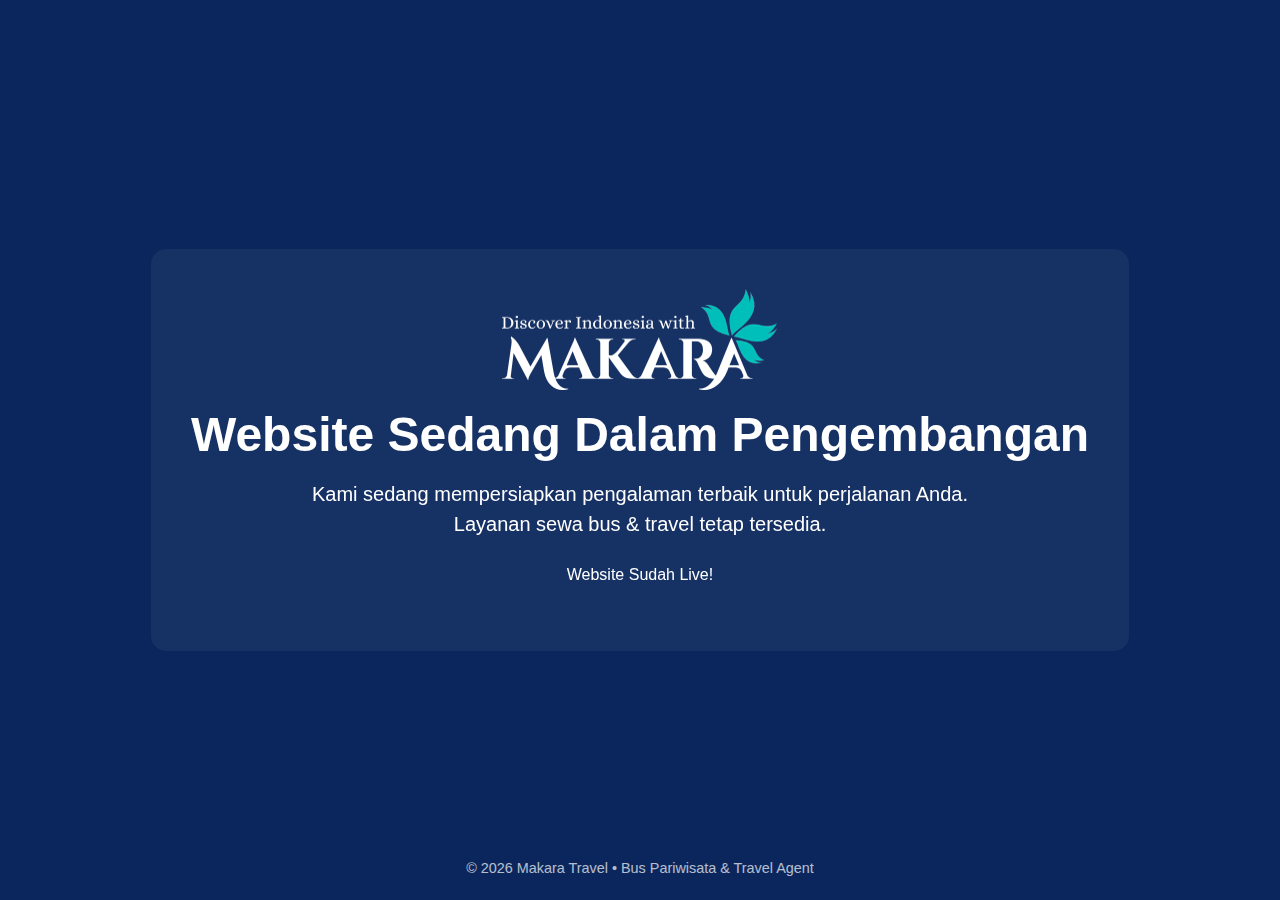
<file: index.html>
<!doctype html>
<html lang="id">
<head>
  <meta charset="utf-8">
  <meta name="viewport" content="width=device-width, initial-scale=1">
  <title>Makara Travel - Under Construction</title>

  <!-- Bootstrap 5 Latest -->
  <link href="https://cdn.jsdelivr.net/npm/bootstrap@5.3.3/dist/css/bootstrap.min.css" rel="stylesheet">

  <!-- Bootstrap Icons -->
  <link href="https://cdn.jsdelivr.net/npm/bootstrap-icons@1.11.3/font/bootstrap-icons.css" rel="stylesheet">

  <style>
    body {
      background-color: #0a265c;
      color: white;
      font-family: 'Segoe UI', sans-serif;
    }

    .hero {
      min-height: 100vh;
      display: flex;
      align-items: center;
      justify-content: center;
      text-align: center;
      padding: 20px;
    }

    .logo {
      font-weight: 700;
      font-size: 2rem;
      letter-spacing: 2px;
    }

    .construction-box {
      background: rgba(255, 255, 255, 0.05);
      padding: 40px;
      border-radius: 15px;
      backdrop-filter: blur(10px);
    }

    .btn-custom {
      background-color: white;
      color: #0a265c;
      font-weight: 600;
      border-radius: 50px;
      padding: 10px 25px;
    }

    .btn-custom:hover {
      background-color: #e6e6e6;
      color: #0a265c;
    }

    .countdown span {
      font-size: 2rem;
      font-weight: bold;
      display: block;
    }

    footer {
      position: absolute;
      bottom: 20px;
      width: 100%;
      text-align: center;
      font-size: 0.9rem;
      opacity: 0.7;
    }
  </style>
</head>
<body>

<section class="hero">
  <div class="construction-box">
    <div class="logo mb-3">
        <img src="image/makara.png" alt="">
      <!-- <i class="bi bi-bus-front-fill"></i> MAKARA TRAVEL -->
    </div>

    <h1 class="display-5 fw-bold">Website Sedang Dalam Pengembangan</h1>
    <p class="lead mt-3 mb-4">
      Kami sedang mempersiapkan pengalaman terbaik untuk perjalanan Anda.<br>
      Layanan sewa bus & travel tetap tersedia.
    </p>

    <!-- Countdown -->
    <div class="row justify-content-center countdown mb-4">
    <div class="col-3 col-md-2">
      <span id="days">00</span>
      Hari
    </div>
    <div class="col-3 col-md-2">
      <span id="hours">00</span>
      Jam
    </div>
    <div class="col-3 col-md-2">
      <span id="minutes">00</span>
      Menit
    </div>
    <div class="col-3 col-md-2">
      <span id="seconds">00</span>
      Detik
    </div>
  </div>

  </div>
</section>

<footer>
  © 2026 Makara Travel • Bus Pariwisata & Travel Agent
</footer>

<script>
  // Ganti dengan tanggal launching kamu
  const targetDate = new Date("March 31, 2026 00:00:00").getTime();

  function updateCountdown() {
    const now = new Date().getTime();
    const distance = targetDate - now;

    if (distance <= 0) {
      document.querySelector(".countdown").innerHTML = "Website Sudah Live!";
      return;
    }

    const days = Math.floor(distance / (1000 * 60 * 60 * 24));
    const hours = Math.floor((distance % (1000 * 60 * 60 * 24)) / (1000 * 60 * 60));
    const minutes = Math.floor((distance % (1000 * 60 * 60)) / (1000 * 60));
    const seconds = Math.floor((distance % (1000 * 60)) / 1000);

    document.getElementById("days").innerText = String(days).padStart(2, '0');
    document.getElementById("hours").innerText = String(hours).padStart(2, '0');
    document.getElementById("minutes").innerText = String(minutes).padStart(2, '0');
    document.getElementById("seconds").innerText = String(seconds).padStart(2, '0');
  }

  updateCountdown();
  setInterval(updateCountdown, 1000);
</script>

</body>
</html>
</file>
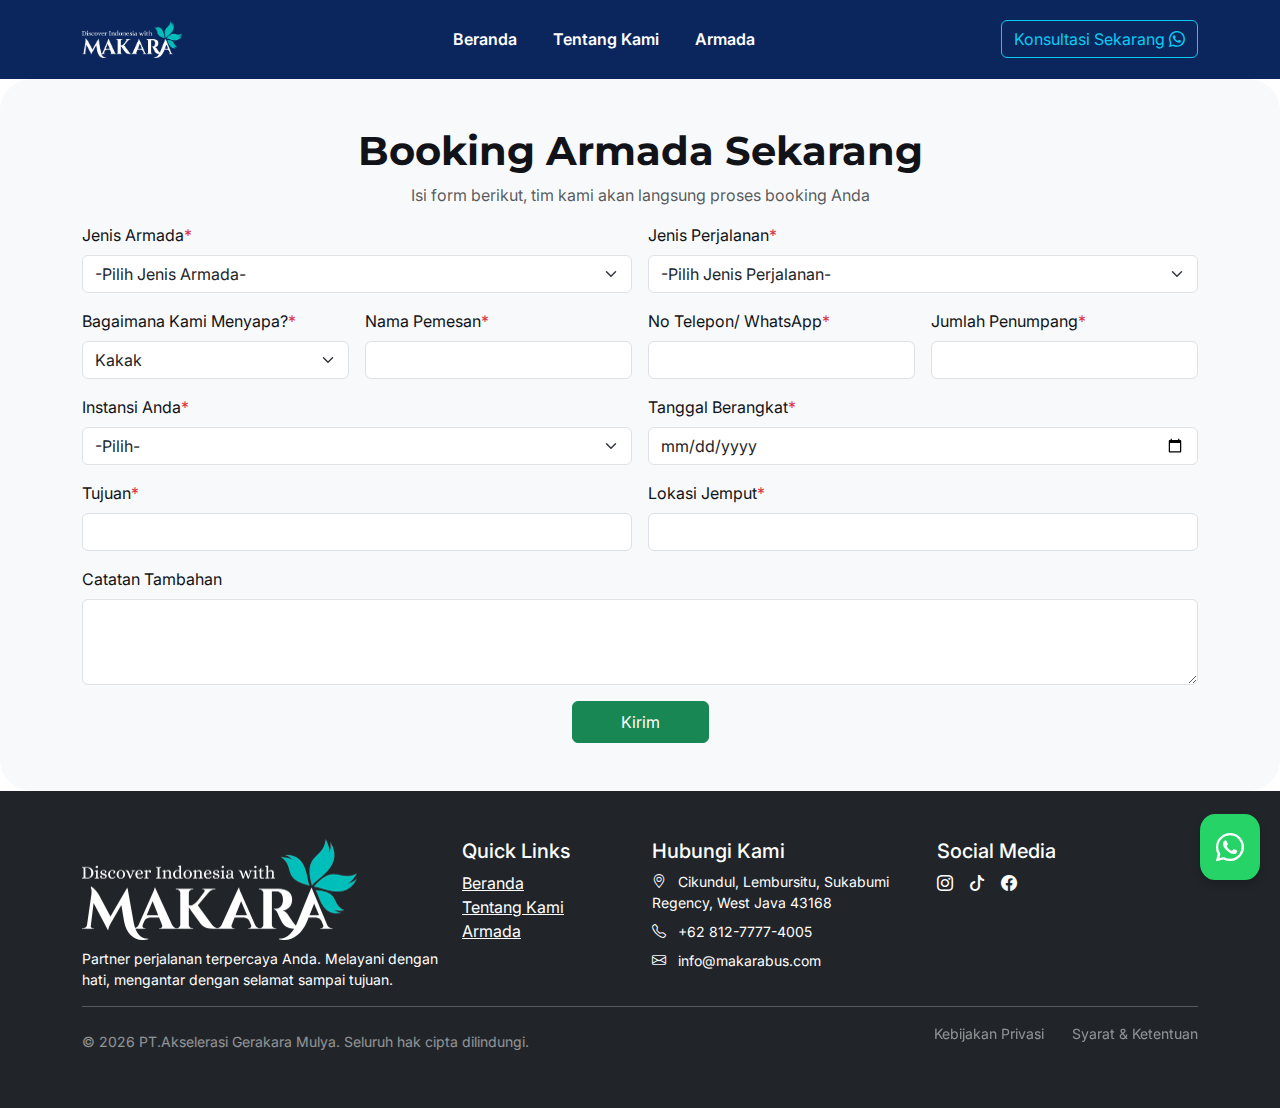
<file: booking.html>
<!DOCTYPE html>
<html lang="id">

<head>
    <meta charset="UTF-8">
    <meta name="viewport" content="width=device-width, initial-scale=1.0">
    <meta name="description" content="Travel Agency Terbaik - Sewa Bus dan Travel Wisata Nyaman dan Elegan">
    <!-- <link rel="icon" type="image/png" href="assets/images/makara.png"> -->
    <title>Beranda | Makara</title>
    <link href="https://cdn.jsdelivr.net/npm/bootstrap@5.3.2/dist/css/bootstrap.min.css" rel="stylesheet" />
    <link href="https://unpkg.com/aos@2.3.1/dist/aos.css" rel="stylesheet" />
    <link
        href="https://fonts.googleapis.com/css2?family=Montserrat:wght@400;700;800&amp;family=Inter:wght@400;500;600&amp;display=swap"
        rel="stylesheet" />
    <link
        href="https://fonts.googleapis.com/css2?family=Material+Symbols+Outlined:wght,FILL@100..700,0..1&amp;display=swap"
        rel="stylesheet" />
    <link rel="stylesheet" href="css/style.css">
    <link rel="stylesheet" href="https://cdn.jsdelivr.net/npm/bootstrap-icons@1.13.1/font/bootstrap-icons.min.css">
</head>

<body>
    <div id="navbar"></div>

    <section class="py-5 bg-light rounded-5" id="formbooking">
            <div class="container ">

                <div class="text-center">
                    <h1 class="fw-bold">Booking Armada Sekarang</h1>
                    <p class="text-muted">Isi form berikut, tim kami akan langsung proses booking Anda</p>
                </div>

                <form id="bookingForm" class="row g-3">
                    <div class="col-md-6">
                        <label class="form-label">Jenis Armada</label><span class="text-danger">*</span>
                        <select id="armada" class="form-select">
                            <option>-Pilih Jenis Armada-</option>
                            <option>Bus Besar Executive - Maks 50 Seat </option>
                            <option>Bus Besar Super Executive +Leg Rest - Maks 32 Seat </option>
                            <option>Medium Executive - 32 Seat</option>
                            <option>Medium Super Executive +Leg Rest - Maks 18 Seat </option>
                            <option>Small Executive - 14 Seat</option>
                            <option>Small Super Executive +Leg Rest - Maks 8 Seat </option>
                        </select>
                    </div>

                    <div class="col-md-6">
                        <label class="form-label">Jenis Perjalanan</label><span class="text-danger">*</span>
                        <select id="jenis_perjalanan" class="form-select">
                            <option>-Pilih Jenis Perjalanan-</option>
                            <option>Wisata Bersama (KKL, Study Tour, Gathering dll)</option>
                            <option>Wisata Reliji (Ziarah)</option>
                            <option>Bisnis Trip</option>
                            <option>Outdoor Study (KKL, Study Tour, Gathering dll)</option>
                            <option>Lainnya</option>
                        </select>
                    </div>

                    <div class="col-md-3">
                        <label class="form-label">Bagaimana Kami Menyapa?</label><span class="text-danger">*</span>
                        <select id="sapa" class="form-select">
                            <option>Kakak</option>
                            <option>Bapak</option>
                            <option>Ibu</option>
                        </select>
                    </div>

                    <div class="col-md-3">
                        <label class="form-label">Nama Pemesan</label><span class="text-danger">*</span>
                        <input type="text" id="nama" class="form-control" required>
                    </div>

                    <div class="col-md-3">
                        <label class="form-label">No Telepon/ WhatsApp</label><span class="text-danger">*</span>
                        <input type="text" id="phone" class="form-control" required>
                    </div>

                    <div class="col-md-3">
                        <label class="form-label">Jumlah Penumpang</label><span class="text-danger">*</span>
                        <input type="number" id="pax" class="form-control" required>
                    </div>

                    <div class="col-md-6">
                        <label class="form-label">Instansi Anda</label><span class="text-danger">*</span>
                        <select id="instansi" class="form-select">
                            <option>-Pilih-</option>
                            <option>Customer Makara</option>
                            <option>Biro Wisata</option>
                            <option>Instansi Resmi (Akademi, Goverment dll)</option>
                            <option>Corporate Program</option>
                            <option>Lainnya</option>
                        </select>
                    </div>

                    <div class="col-md-6">
                        <label class="form-label">Tanggal Berangkat</label><span class="text-danger">*</span>
                        <input type="date" id="tanggal" class="form-control" required>
                    </div>

                    <div class="col-md-6">
                        <label class="form-label">Tujuan</label><span class="text-danger">*</span>
                        <input type="text" id="tujuan" class="form-control" required>
                    </div>

                    <div class="col-md-6">
                        <label class="form-label">Lokasi Jemput</label><span class="text-danger">*</span>
                        <input type="text" id="lokasi_jemput" class="form-control" required>
                    </div>

                    <div class="col-12">
                        <label class="form-label">Catatan Tambahan</label>
                        <textarea id="note" class="form-control" rows="3"></textarea>
                    </div>

                    <div class="col-12 text-center mt-3">
                        <button type="submit" id="submitBtn" class="btn btn-success px-5 py-2">
                            <span id="btnText">Kirim</span>
                            <span id="btnLoading" style="display:none;">⏳ Mengirim...</span>
                        </button>
                    </div>

                </form>

            </div>
        </section>

    <div id="footer"></div>

    <script src="https://cdn.jsdelivr.net/npm/bootstrap@5.3.2/dist/js/bootstrap.bundle.min.js"></script>
    <script src="https://unpkg.com/aos@2.3.1/dist/aos.js"></script>
    <script src="js/script.js"></script>
    <script>
        document.getElementById("bookingForm").addEventListener("submit", function (e) {
            e.preventDefault();

            const form = document.getElementById("bookingForm");
            const btn = document.getElementById("submitBtn");
            const btnText = document.getElementById("btnText");
            const btnLoading = document.getElementById("btnLoading");

            // ===== START LOADING =====
            btn.disabled = true;
            btnText.style.display = "none";
            btnLoading.style.display = "inline";

            let nama = document.getElementById("nama").value;
            let phone = document.getElementById("phone").value;
            let tanggal = document.getElementById("tanggal").value;
            let armada = document.getElementById("armada").value;
            let tujuan = document.getElementById("tujuan").value;
            let pax = document.getElementById("pax").value;
            let note = document.getElementById("note").value;
            let sapa = document.getElementById("sapa").value;
            let jenis_perjalanan = document.getElementById("jenis_perjalanan").value;
            let instansi = document.getElementById("instansi").value;
            let lokasi_jemput = document.getElementById("lokasi_jemput").value;

            let pesan =
                "*BOOKING ARMADA BARU*\n\n" +
                "Nama : " + sapa + " " + nama + "\n" +
                "No HP : " + phone + "\n" +
                "Jenis Perjalanan : " + jenis_perjalanan + "\n" +
                "Instansi : " + instansi + "\n" +
                "Tanggal : " + tanggal + "\n" +
                "Armada : " + armada + "\n" +
                "Lokasi Jemput : " + lokasi_jemput + "\n" +
                "Tujuan : " + tujuan + "\n" +
                "Jumlah Pax : " + pax + "\n\n" +
                "Catatan : " + (note || "-") + "\n\n" +
                "Mohon info ketersediaan armada";

            // Encode pesan untuk URL
            let encodedMessage = encodeURIComponent(pesan);

            // Redirect ke WhatsApp
            window.open(
                "https://wa.me/6281277774005?text=" + encodedMessage,
                "_blank"
            );

            form.reset();

            // ===== STOP LOADING =====
            btn.disabled = false;
            btnText.style.display = "inline";
            btnLoading.style.display = "none";
        });

        // document.getElementById("bookingForm").addEventListener("submit", async function (e) {
        //     e.preventDefault();
        //     const form = document.getElementById("bookingForm");
        //     const btn = document.getElementById("submitBtn");
        //     const btnText = document.getElementById("btnText");
        //     const btnLoading = document.getElementById("btnLoading");

        //     // ===== START LOADING =====
        //     btn.disabled = true;
        //     btnText.style.display = "none";
        //     btnLoading.style.display = "inline";
        //     try {
        //         let nama = document.getElementById("nama").value;
        //         let phone = document.getElementById("phone").value;
        //         let tanggal = document.getElementById("tanggal").value;
        //         let armada = document.getElementById("armada").value;
        //         let tujuan = document.getElementById("tujuan").value;
        //         let pax = document.getElementById("pax").value;
        //         let note = document.getElementById("note").value;

        //         let pesan =
        //             "*BOOKING ARMADA BARU*\n\n" +
        //             "Nama : " + nama + "\n" +
        //             "No HP : " + phone + "\n\n" +
        //             "Tanggal : " + tanggal + "\n" +
        //             "Armada : " + armada + "\n" +
        //             "Tujuan : " + tujuan + "\n" +
        //             "Jumlah Pax : " + pax + "\n\n" +
        //             "Catatan : " + (note || "-") + "\n\n" +
        //             "Mohon info ketersediaan armada";

        //         const payload = {
        //             sessionId: "push_notif",
        //             chatId: "6283865580981", // atau nomor admin kalau mau fix
        //             message: pesan,
        //             typingTime: 2000,
        //             replyTo: "3EB0B430A2B52B67D0"
        //         };

        //         const response = await fetch("https://chatery-0tzolosmeceg.sgp-arjuna.sumopod.my.id/api/whatsapp/chats/send-text", {
        //             method: "POST",
        //             headers: {
        //                 "Content-Type": "application/json",
        //                 "X-Api-Key": "bKlzf3qbODxSlpGJyB70fMHDL3TmSl9O"
        //             },
        //             body: JSON.stringify(payload)
        //         });

        //         const result = await response.json();

        //         console.log("WA API Response:", result);
        //         alert("Booking berhasil dikirim!");
        //         form.reset();

        //     } catch (err) {
        //         console.error(err);
        //         alert("Gagal kirim booking");
        //         form.reset();
        //     }

        //     // ===== STOP LOADING =====
        //     btn.disabled = false;
        //     btnText.style.display = "inline";
        //     btnLoading.style.display = "none";
        // });

    </script>

</body>
</file>
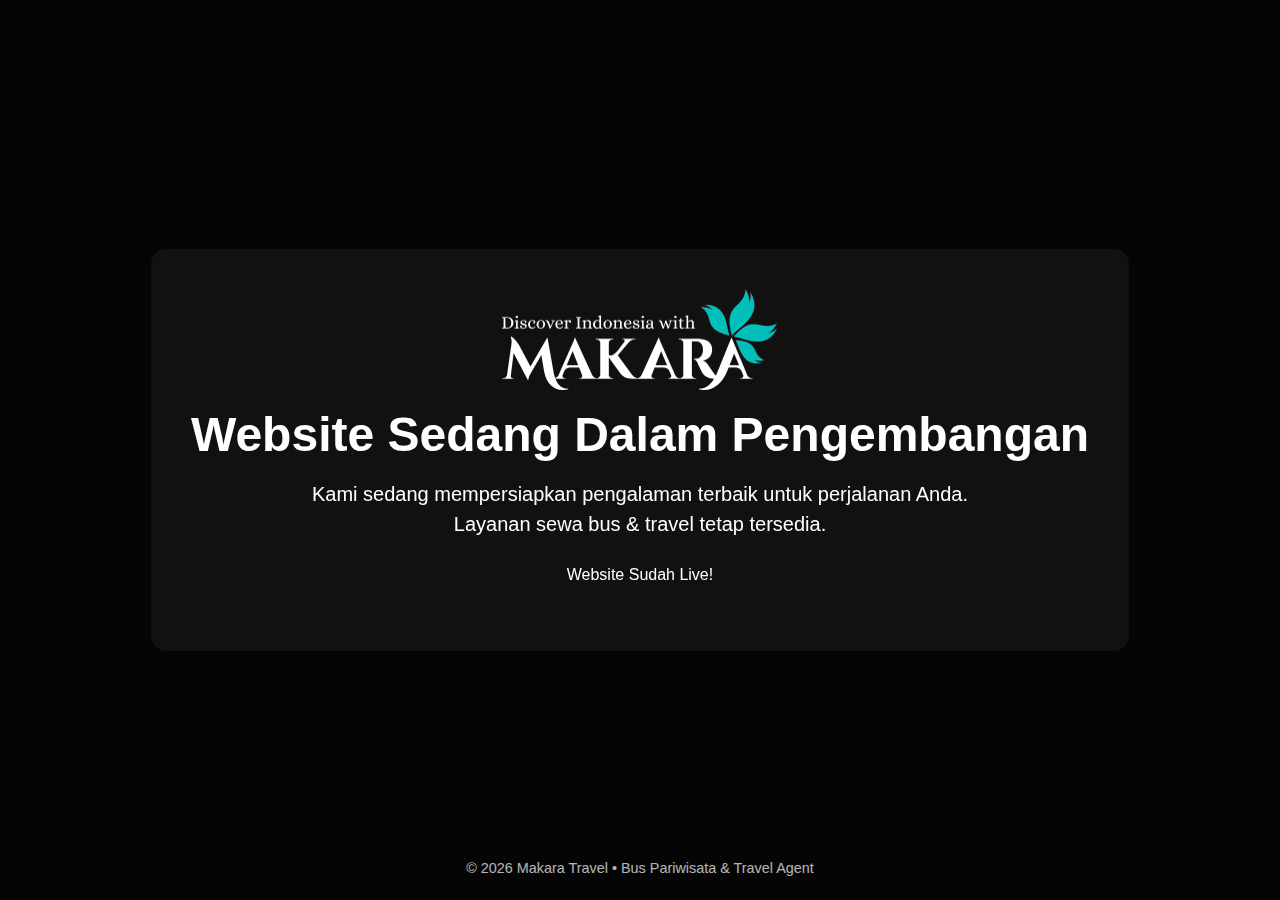
<file: index_count.html>
<!doctype html>
<html lang="id">
    <head>
        <meta charset="UTF-8" />
        <meta name="viewport" content="width=device-width, initial-scale=1.0" />
        <meta property="og:title" content="MAKARA BUS" />
        <meta
            property="og:description"
            content="Armada bus premium untuk wisata, study tour, ziarah, dan perjalanan rombongan. Booking cepat via WhatsApp." />
        <meta property="og:type" content="website" />
        <meta property="og:image" content="https://makarabus.com/image/og_cover.jpg" />
        <title>MAKARA BUS</title>

        <!-- Bootstrap 5 Latest -->
        <link href="https://cdn.jsdelivr.net/npm/bootstrap@5.3.3/dist/css/bootstrap.min.css" rel="stylesheet" />

        <!-- Bootstrap Icons -->
        <link href="https://cdn.jsdelivr.net/npm/bootstrap-icons@1.11.3/font/bootstrap-icons.css" rel="stylesheet" />

        <style>
            body {
                background-color: #050505;
                color: white;
                font-family: "Segoe UI", sans-serif;
            }

            .hero {
                min-height: 100vh;
                display: flex;
                align-items: center;
                justify-content: center;
                text-align: center;
                padding: 20px;
            }

            .logo {
                font-weight: 700;
                font-size: 2rem;
                letter-spacing: 2px;
            }

            .construction-box {
                background: rgba(255, 255, 255, 0.05);
                padding: 40px;
                border-radius: 15px;
                backdrop-filter: blur(10px);
            }

            .btn-custom {
                background-color: white;
                color: #0a265c;
                font-weight: 600;
                border-radius: 50px;
                padding: 10px 25px;
            }

            .btn-custom:hover {
                background-color: #e6e6e6;
                color: #0a265c;
            }

            .countdown span {
                font-size: 2rem;
                font-weight: bold;
                display: block;
            }

            footer {
                position: absolute;
                bottom: 20px;
                width: 100%;
                text-align: center;
                font-size: 0.9rem;
                opacity: 0.7;
            }
        </style>
    </head>
    <body>
        <section class="hero">
            <div class="construction-box">
                <div class="logo mb-3">
                    <img src="image/makara.png" alt="" />
                    <!-- <i class="bi bi-bus-front-fill"></i> MAKARA TRAVEL -->
                </div>

                <h1 class="display-5 fw-bold">Website Sedang Dalam Pengembangan</h1>
                <p class="lead mt-3 mb-4">
                    Kami sedang mempersiapkan pengalaman terbaik untuk perjalanan Anda.<br />
                    Layanan sewa bus & travel tetap tersedia.
                </p>

                <!-- Countdown -->
                <div class="row justify-content-center countdown mb-4">
                    <div class="col-3 col-md-2">
                        <span id="days">00</span>
                        Hari
                    </div>
                    <div class="col-3 col-md-2">
                        <span id="hours">00</span>
                        Jam
                    </div>
                    <div class="col-3 col-md-2">
                        <span id="minutes">00</span>
                        Menit
                    </div>
                    <div class="col-3 col-md-2">
                        <span id="seconds">00</span>
                        Detik
                    </div>
                </div>
            </div>
        </section>

        <footer>© 2026 Makara Travel • Bus Pariwisata & Travel Agent</footer>

        <script>
            // Ganti dengan tanggal launching kamu
            const targetDate = new Date("March 16, 2026 00:00:00").getTime();

            function updateCountdown() {
                const now = new Date().getTime();
                const distance = targetDate - now;

                if (distance <= 0) {
                    document.querySelector(".countdown").innerHTML = "Website Sudah Live!";
                    return;
                }

                const days = Math.floor(distance / (1000 * 60 * 60 * 24));
                const hours = Math.floor((distance % (1000 * 60 * 60 * 24)) / (1000 * 60 * 60));
                const minutes = Math.floor((distance % (1000 * 60 * 60)) / (1000 * 60));
                const seconds = Math.floor((distance % (1000 * 60)) / 1000);

                document.getElementById("days").innerText = String(days).padStart(2, "0");
                document.getElementById("hours").innerText = String(hours).padStart(2, "0");
                document.getElementById("minutes").innerText = String(minutes).padStart(2, "0");
                document.getElementById("seconds").innerText = String(seconds).padStart(2, "0");
            }

            updateCountdown();
            setInterval(updateCountdown, 1000);
        </script>
    </body>
</html>
</file>
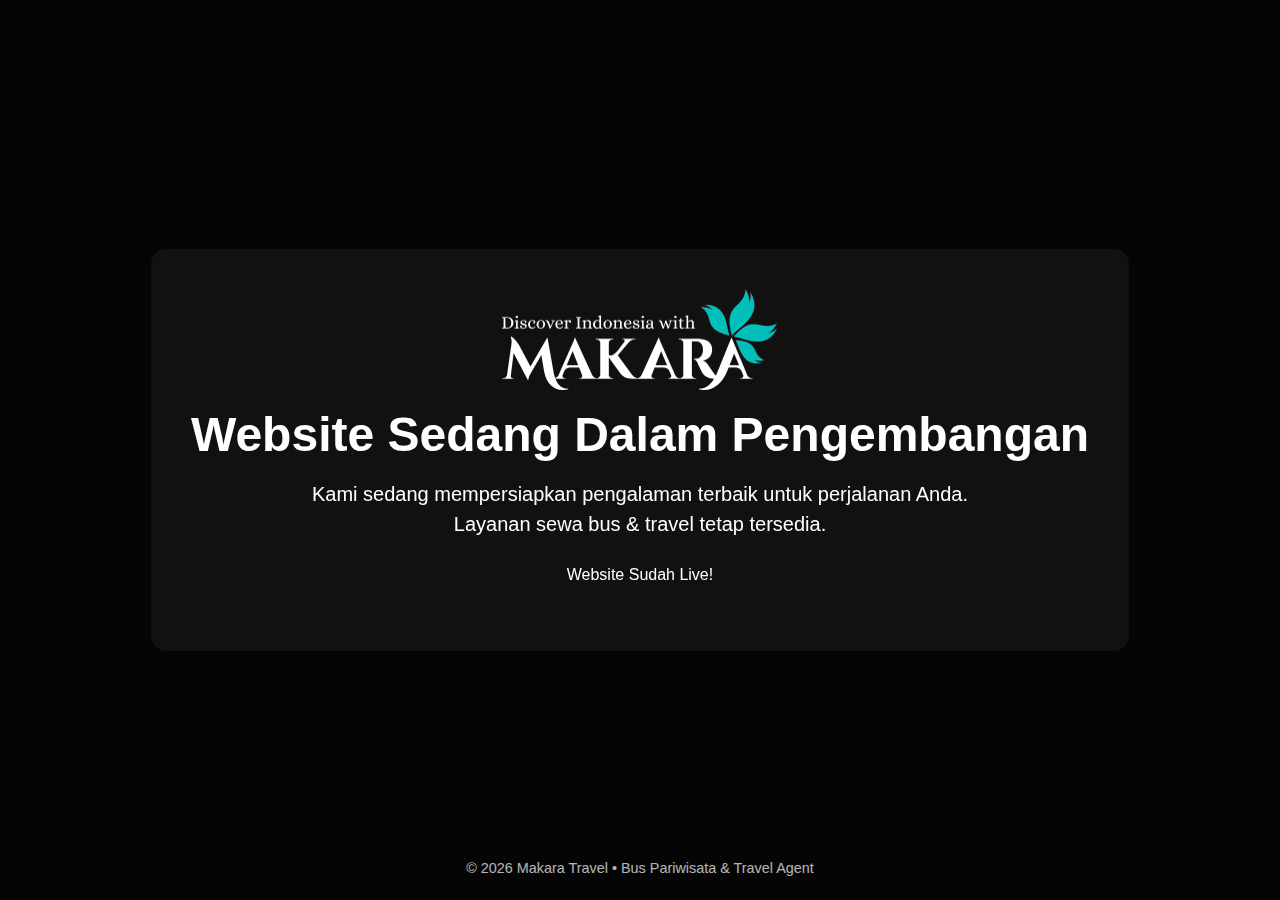
<file: index_count_down.html>
<!doctype html>
<html lang="id">
    <head>
        <meta charset="UTF-8" />
        <meta name="viewport" content="width=device-width, initial-scale=1.0" />
        <meta
            name="description"
            content="Sewa bus pariwisata Makara untuk wisata, study tour, ziarah, dan perjalanan rombongan. Armada premium, driver profesional, dan harga kompetitif. Booking mudah via WhatsApp." />
        <meta property="og:title" content="Sewa Bus Pariwisata Makara" />
        <meta
            property="og:description"
            content="Armada bus premium untuk wisata, study tour, ziarah, dan perjalanan rombongan. Booking cepat via WhatsApp." />
        <meta property="og:type" content="website" />
        <meta property="og:image" content="https://makarabus.com/image/makara.png" />
        <title>Sewa Bus Pariwisata Makara | Bus Wisata, Study Tour & Ziarah</title>

        <!-- Bootstrap 5 Latest -->
        <link href="https://cdn.jsdelivr.net/npm/bootstrap@5.3.3/dist/css/bootstrap.min.css" rel="stylesheet" />

        <!-- Bootstrap Icons -->
        <link href="https://cdn.jsdelivr.net/npm/bootstrap-icons@1.11.3/font/bootstrap-icons.css" rel="stylesheet" />

        <style>
            body {
                background-color: #050505;
                color: white;
                font-family: "Segoe UI", sans-serif;
            }

            .hero {
                min-height: 100vh;
                display: flex;
                align-items: center;
                justify-content: center;
                text-align: center;
                padding: 20px;
            }

            .logo {
                font-weight: 700;
                font-size: 2rem;
                letter-spacing: 2px;
            }

            .construction-box {
                background: rgba(255, 255, 255, 0.05);
                padding: 40px;
                border-radius: 15px;
                backdrop-filter: blur(10px);
            }

            .btn-custom {
                background-color: white;
                color: #0a265c;
                font-weight: 600;
                border-radius: 50px;
                padding: 10px 25px;
            }

            .btn-custom:hover {
                background-color: #e6e6e6;
                color: #0a265c;
            }

            .countdown span {
                font-size: 2rem;
                font-weight: bold;
                display: block;
            }

            footer {
                position: absolute;
                bottom: 20px;
                width: 100%;
                text-align: center;
                font-size: 0.9rem;
                opacity: 0.7;
            }
        </style>
    </head>
    <body>
        <section class="hero">
            <div class="construction-box">
                <div class="logo mb-3">
                    <img src="image/makara.png" alt="" />
                    <!-- <i class="bi bi-bus-front-fill"></i> MAKARA TRAVEL -->
                </div>

                <h1 class="display-5 fw-bold">Website Sedang Dalam Pengembangan</h1>
                <p class="lead mt-3 mb-4">
                    Kami sedang mempersiapkan pengalaman terbaik untuk perjalanan Anda.<br />
                    Layanan sewa bus & travel tetap tersedia.
                </p>

                <!-- Countdown -->
                <div class="row justify-content-center countdown mb-4">
                    <div class="col-3 col-md-2">
                        <span id="days">00</span>
                        Hari
                    </div>
                    <div class="col-3 col-md-2">
                        <span id="hours">00</span>
                        Jam
                    </div>
                    <div class="col-3 col-md-2">
                        <span id="minutes">00</span>
                        Menit
                    </div>
                    <div class="col-3 col-md-2">
                        <span id="seconds">00</span>
                        Detik
                    </div>
                </div>
            </div>
        </section>

        <footer>© 2026 Makara Travel • Bus Pariwisata & Travel Agent</footer>

        <script>
            // Ganti dengan tanggal launching kamu
            const targetDate = new Date("March 16, 2026 00:00:00").getTime();

            function updateCountdown() {
                const now = new Date().getTime();
                const distance = targetDate - now;

                if (distance <= 0) {
                    document.querySelector(".countdown").innerHTML = "Website Sudah Live!";
                    return;
                }

                const days = Math.floor(distance / (1000 * 60 * 60 * 24));
                const hours = Math.floor((distance % (1000 * 60 * 60 * 24)) / (1000 * 60 * 60));
                const minutes = Math.floor((distance % (1000 * 60 * 60)) / (1000 * 60));
                const seconds = Math.floor((distance % (1000 * 60)) / 1000);

                document.getElementById("days").innerText = String(days).padStart(2, "0");
                document.getElementById("hours").innerText = String(hours).padStart(2, "0");
                document.getElementById("minutes").innerText = String(minutes).padStart(2, "0");
                document.getElementById("seconds").innerText = String(seconds).padStart(2, "0");
            }

            updateCountdown();
            setInterval(updateCountdown, 1000);
        </script>
    </body>
</html>
</file>
<file: css/style.css>
:root {
    --bs-primary: #0a265c;
    --bs-primary-rgb: 10, 38, 92;
    --bs-warning: #f59e0b;
    --bs-warning-rgb: 245, 158, 11;
}

body {
    font-family: 'Inter', sans-serif;
    color: #111318;
    max-width: 100%;
    overflow-x: hidden;
}

h1,
h2,
h3,
.navbar-brand {
    font-family: 'Montserrat', sans-serif;
}

.navbar {
    transition: all 0.3s ease;
    padding: 1rem 0;
    background: var(--bs-primary) !important;
}

.navbar.scrolled {
    background: var(--bs-primary) !important;
    padding: 0.5rem 0;
    box-shadow: 0 4px 20px rgba(0, 0, 0, 0.1);
}

.navbar-glass {
    background: rgba(255, 255, 255, 0.8);
    backdrop-filter: blur(10px);
    -webkit-backdrop-filter: blur(10px);
    border-bottom: 1px solid rgba(255, 255, 255, 0.2);
}

.nav-link {
    font-weight: 600;
    color: #fff !important;
    margin: 0 10px;
}

.navbar.scrolled .nav-link,
.navbar.scrolled .navbar-brand {
    color: #fff !important;
}

.hero-section {
    min-height: 100vh;
    background-size: cover;
    background-position: center;
    display: flex;
    align-items: center;
    position: relative;
    margin-top: -85px;
}

.hero-overlay {
    background: linear-gradient(rgba(10, 38, 92, 0.4), rgba(10, 38, 92, 0.9));
    position: absolute;
    top: 0;
    left: 0;
    width: 100%;
    height: 100%;
}

.btn-primary {
    background-color: var(--bs-primary);
    border-color: var(--bs-primary);
    padding: 0.8rem 2rem;
    font-weight: 700;
}

.btn-warning {
    background-color: var(--bs-warning);
    border-color: var(--bs-warning);
    color: #fff;
    padding: 0.8rem 2rem;
    font-weight: 700;
}

.btn-warning:hover {
    color: #fff;
    filter: brightness(0.9);
}

.card-armada {
    border: none;
    border-radius: 1rem;
    overflow: hidden;
    transition: transform 0.3s ease;
    box-shadow: 0 10px 30px rgba(0, 0, 0, 0.05);
}

.card-armada:hover {
    transform: translateY(-10px);
}

.feature-icon {
    width: 60px;
    height: 60px;
    background: rgba(10, 38, 92, 0.1);
    color: var(--bs-primary);
    display: flex;
    align-items: center;
    justify-content: center;
    border-radius: 12px;
    margin-bottom: 1.5rem;
}

.material-symbols-outlined {
    font-variation-settings: 'FILL' 0, 'wght' 400, 'GRAD' 0, 'opsz' 24;
}

footer {
    background: var(--bs-primary) !important;
    color: #cbd5e1;
}

.floating-whatsapp {
    position: fixed;
    bottom: 20px;
    right: 20px;
    background-color: #25D366;
    color: white;
    font-size: 28px;
    padding: 12px 16px;
    border-radius: 25%;
    /* z-index: 9999; */
    text-align: center;
    box-shadow: 0 4px 8px rgba(0,0,0,0.2);
    /* max-width: 60px; */
}

.floating-whatsapp:hover {
    background-color: #1ebe5d;
    color: white;
}

/* .trust-item {
    display: flex;
    align-items: center;
    gap: 14px;
    margin-bottom: 18px;
    font-weight: 500;
}

.trust-item i {
    font-size: 22px;
    color: #198754;
}

.layanan-text-stack {
    font-size: 20px;
    font-weight: 500;
    line-height: 1.7;
    color: #444;
}

.vertical-divider {
    width: 2px;
    height: 260px;
    background: linear-gradient(
        to bottom,
        transparent,
        #0a265c,
        transparent
    );
}

.layanan-list {
    display: flex;
    flex-direction: column;
    gap: 22px;
}

.layanan-item {
    display: flex;
    align-items: center;
    gap: 16px;
    font-size: 20px;
    font-weight: 600;
    transition: all .3s ease;
}

.layanan-item i {
    font-size: 24px;
    color: #0a265c;
}

.layanan-item:hover {
    transform: translateX(6px);
} */
</file>
